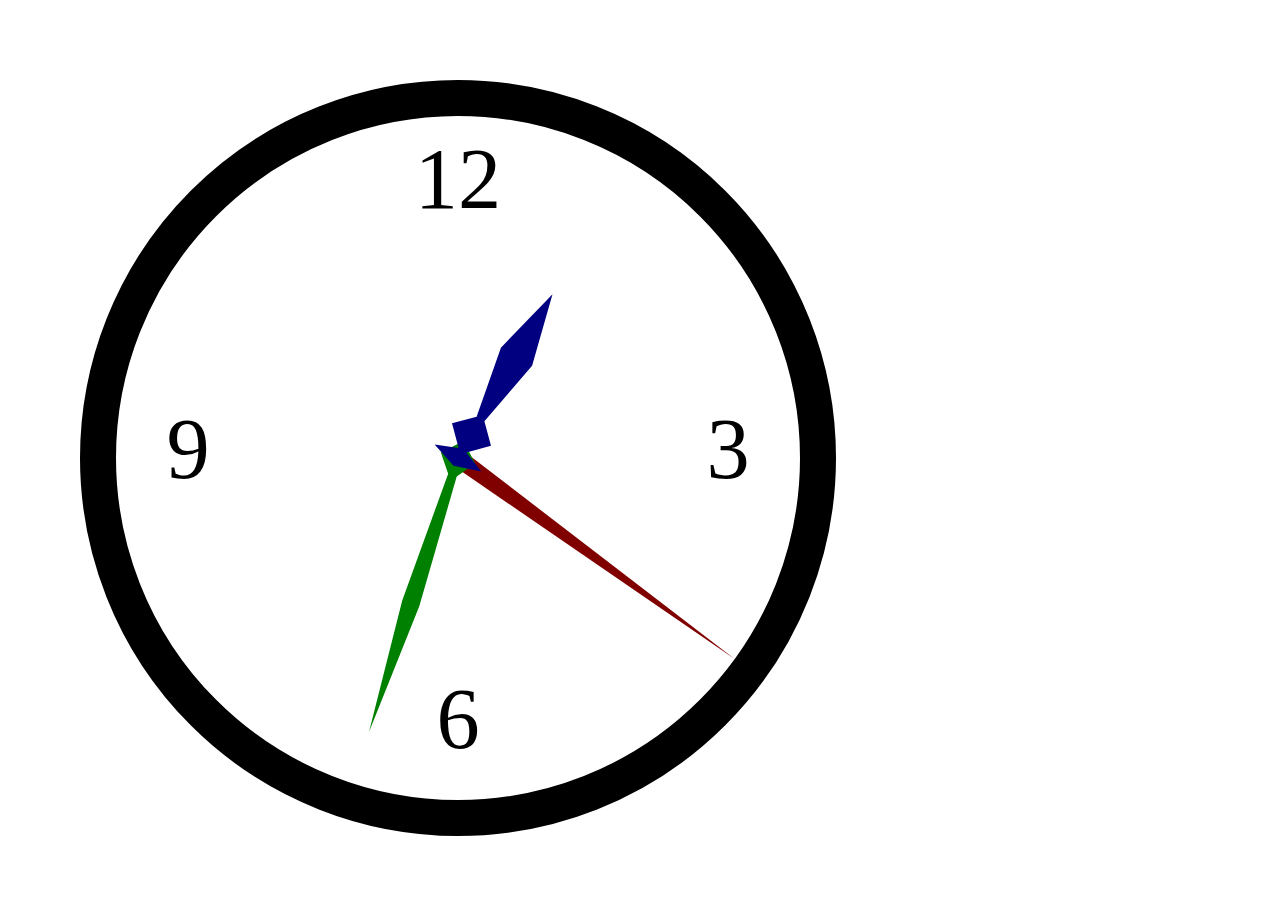
<file: 02-clock/index.html>
<!DOCTYPE html>
<html>
    <head>
        <title>tick tock and you don't stop</title>
        <link rel="stylesheet" href="./style.css" />
    </head> 
    <body>
        <svg xmlns="http://www.w3.org/2000/svg" viewbox="0 0 100 100" id="clock">
            <circle cx="50" cy="50" r="40" stroke-width="4" stroke="black" fill="none" id="face"/>
            <path id="sec" class="hand"
            d="M 50,50 h1 l-1,-38 -1,38 z"/>
            <path id="min" class="hand"
            d="M 50,50 v2 l2,-2 -1.5,-2 .5,-15 -1,-15 -1,15 .5,15 -1.5,2 2,2z"/>
            <path id="hr" class="hand"
            d="M 50,50 v1 l3,-1 l-2.5,-1 2,-2 -2,-2 1.5,-8 -2,-8 -2,8 1.5,8 -2,2 2,2 -2.5,1 3,1"/>
            <g id="numbers">
              <text x="50" y="20">12</text>
              <text x="50" y="80">6</text>
              <text x="80" y="50">3</text>
              <text x="20" y="50">9</text>
            </g>
        </svg>
        <script src="./script.js"></script>
    </body>
</html>
</file>
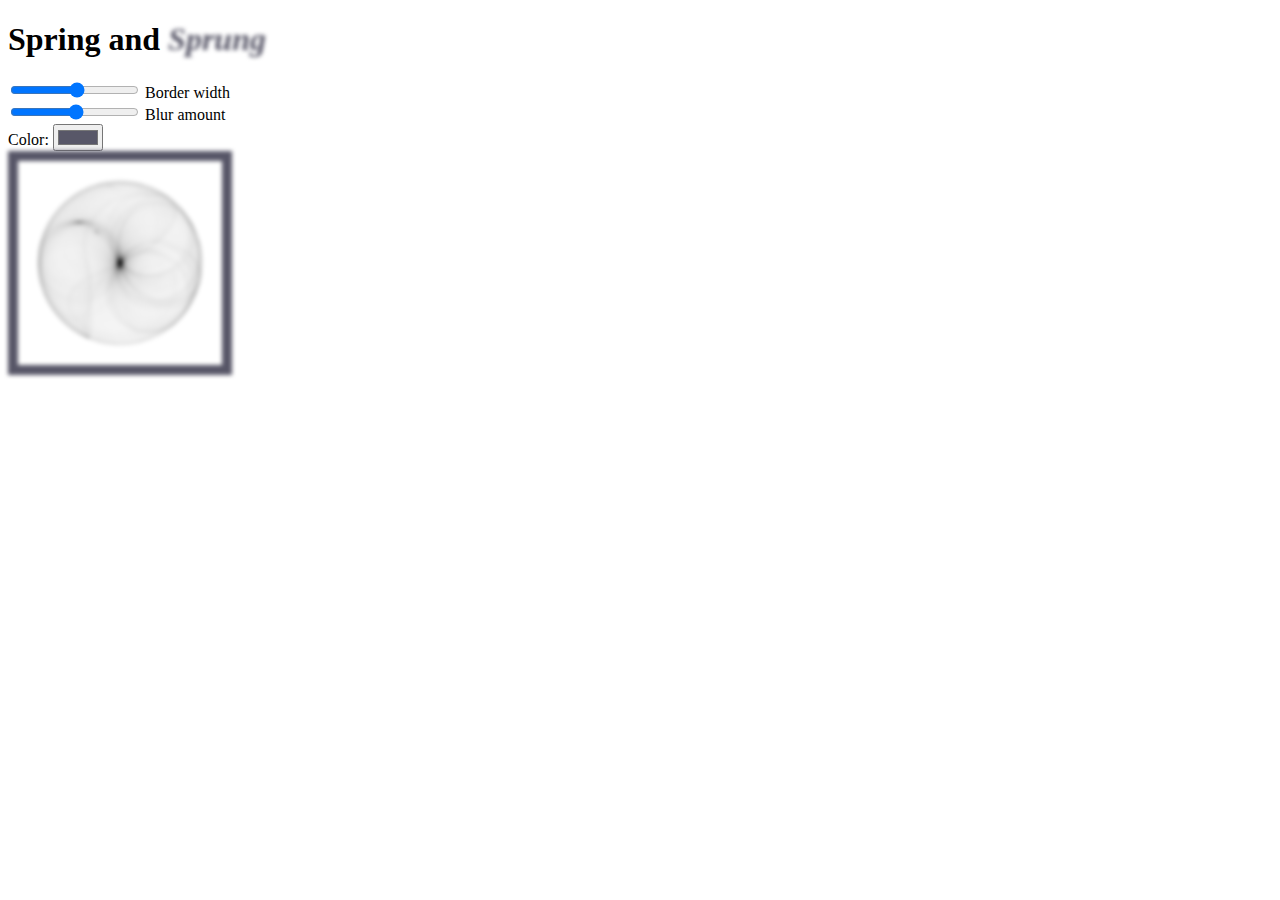
<file: 03-cssvars/index.html>
<!DOCTYPE html><html>
  <head>
    <title>change vars</title>
    <link rel="stylesheet" href="./style.css" />
  </head>
  <body>
    <h1>Spring and <i>Sprung</i></h1>
    <input type="range" min="0.5" max="10" step="0.5" id="borderamt" data-end="px"/>
    <label for="borderamt">Border width</label>
    <br />
    <input type="range" min="0.1" max="5" step="0.1" id="bluramt" data-end="px"/>
    <label for="bluramt">Blur amount</label>
    <br />
    <label for="maincolor">Color: </label>
    <input type="color" id="maincolor" value="#585768" />
    <br />
    <img src="./img/sph.png" width="204" height="200" />

    <script src="script.js"></script>
  </body>
</html>
</file>
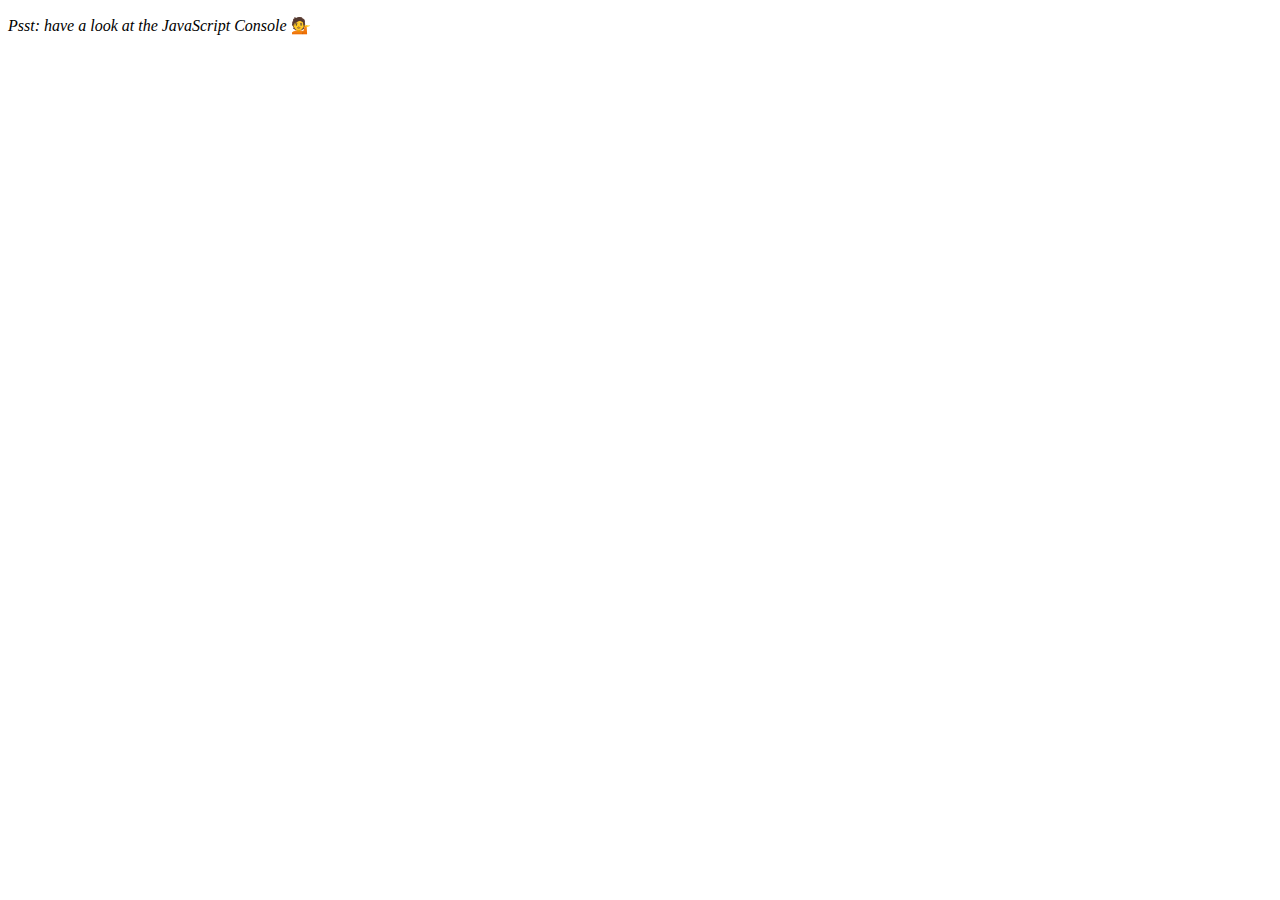
<file: 04-arraycardio1/index.html>
<!DOCTYPE html>
<html lang="en">
<head>
  <meta charset="UTF-8">
  <title>Array Cardio 💪</title>
</head>
<body>
  <p><em>Psst: have a look at the JavaScript Console</em> 💁</p>
  <script src="./index.js"></script>
</body>
</html>
</file>
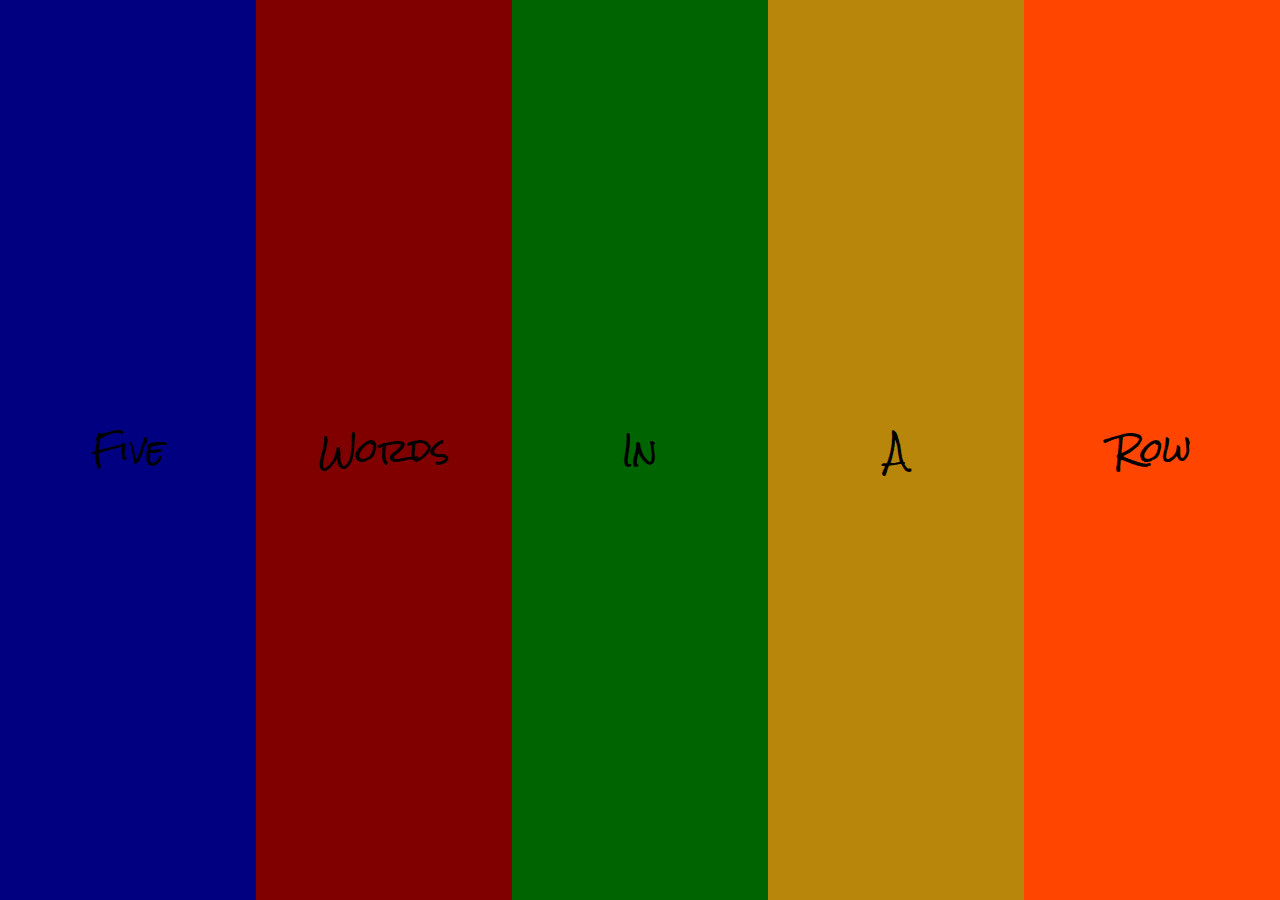
<file: 05-flexpanel/index.html>
<!DOCTYPE html>
<html>

<head>
  <meta charset='utf-8'>
  <meta http-equiv='X-UA-Compatible' content='IE=edge'>
  <title>flexin'</title>
  <meta name='viewport' content='width=device-width, initial-scale=1'>
  <link rel='stylesheet' type='text/css' media='screen' href='style.css'>
</head>

<body>
  <main>
    <div id="panel1">
      <p>Gimme</p>
      <p>Five</p>
      <p>Friend</p>
    </div>
    <div id="panel2">
      <p>Words</p>
      <p>Words</p>
      <p>Words!</p>
    </div>
    <div id="panel3">
      <p>In and out and</p>
      <p>In</p>
      <p>and out</p>
    </div>
    <div id="panel4">
      <p>Give</p>
      <p>A</p>
      <p>Damn</p>
    </div>
    <div id="panel5">
      <p>Row Row</p>
      <p>Row</p>
      <p>Your Boat</p>
    </div>
  </main>
  <script src='script.js'></script>
</body>

</html>
</file>
<file: 02-clock/style.css>
#clock {
    width: 100vmin;
    height: 100vmin;
    margin: 0 auto;
}

.hand {
    stroke: none;
    transition-duration: 0.1s;
    transition-timing-function: cubic-bezier(0.26, 2.49, 0.14, 0.96);
}

#sec {
    fill: maroon;
}

#min {
    fill: green;
}

#hr {
    fill: navy
}

#numbers * {
  text-anchor: middle;
  alignment-baseline: middle;
  font-size: 60%;
}
</file>
<file: 03-cssvars/style.css>
:root {
  --maincolor: hsla(244,9%,37%,1);
  --bluramt: 2px;
  --borderamt: 10px;
}

img {
  border: var(--borderamt) solid var(--maincolor);
  height: auto;
  filter: blur(var(--bluramt));
}

i {
  color: var(--maincolor);
  filter: blur(var(--bluramt));
}
</file>
<file: 05-flexpanel/style.css>
@import url('https://fonts.googleapis.com/css2?family=Rock+Salt&display=swap');

html {
  box-sizing: border-box;
}

body {
  margin: 0;
}

main {
  min-height: 100vh;
  overflow:hidden;
  display: flex;
}

div {
  justify-content: center;
  align-items: center;
  flex: 1;
  display: flex;
  flex-direction: column;
  transition: flex 0.35s ease-in-out, font-size 0.35s ease-in-out;
}

*, *:before, *:after {
  box-sizing: inherit;
}

p {
  justify-content: center;
  align-items: center;
  font-family: 'Rock Salt', cursive;
  transition: transform 0.32s ease-in-out;
  font-size: 1em;
  margin:0;
  flex: 1 0 auto;
  display: flex;
}

div.on {
  flex: 5;
}

p:first-child { transform: translateY(-100%); }
p:last-child  { transform: translateY(100%); }
.on p:first-child, .on p:last-child { transform: translateY(0); }

p:nth-child(2) {
  font-size: 2em;
}

#panel1 {
  background-color: navy;
}
#panel2 {
  background-color: maroon;
}
#panel3 {
  background-color: darkgreen;
}
#panel4 {
  background-color: darkgoldenrod;
}
#panel5 {
  background-color: orangered;
}
</file>
